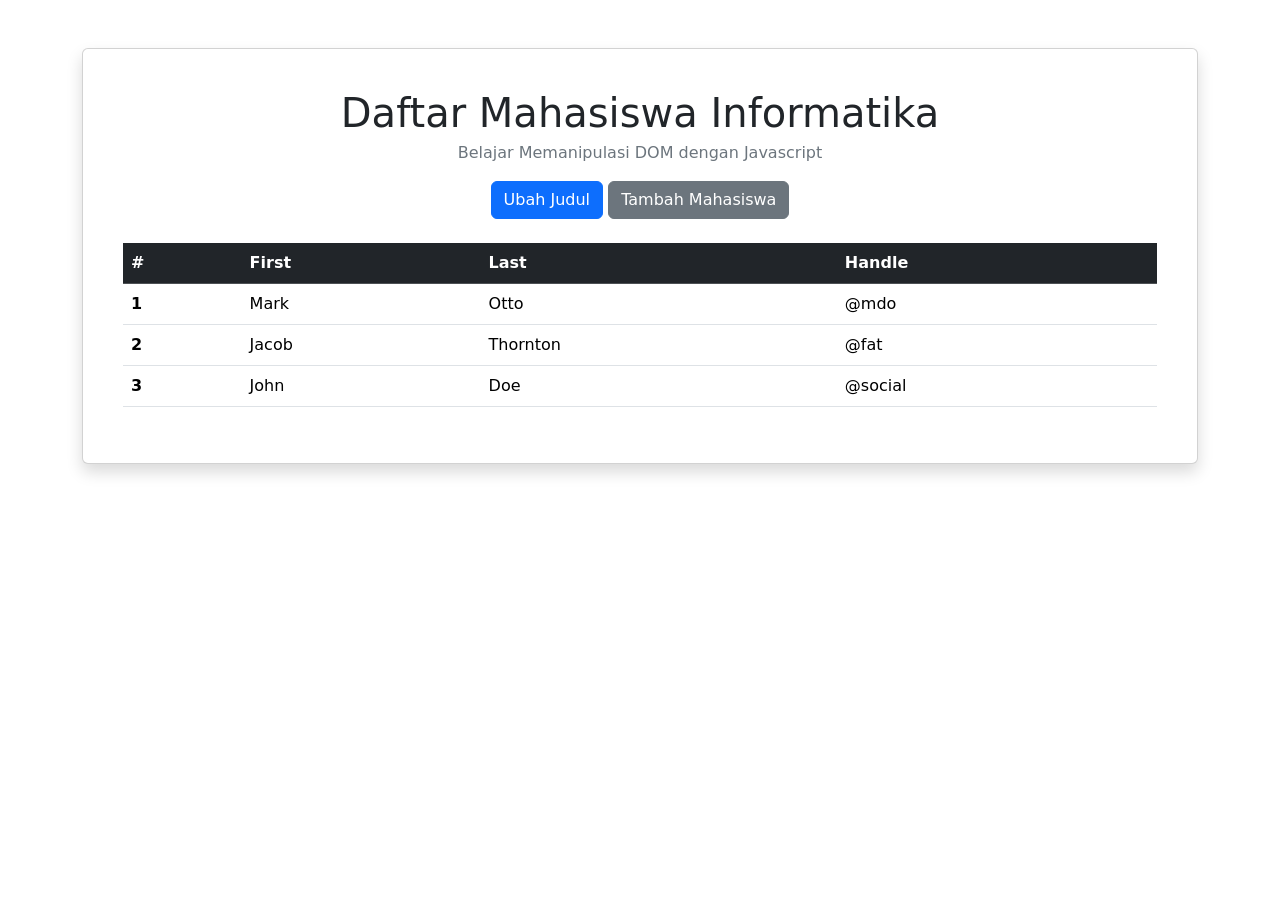
<file: Learn/pertemuan-3/index.html>
<!doctype html>
<html lang="en">
  <head>
    <meta charset="UTF-8" />
    <meta name="viewport" content="width=device-width, initial-scale=1.0" />
    <title>Document</title>
    <link rel="stylesheet" href="style.css" />
    <link
      href="https://cdn.jsdelivr.net/npm/bootstrap@5.3.8/dist/css/bootstrap.min.css"
      rel="stylesheet"
      integrity="sha384-sRIl4kxILFvY47J16cr9ZwB07vP4J8+LH7qKQnuqkuIAvNWLzeN8tE5YBujZqJLB"
      crossorigin="anonymous"
    />
  </head>

  <body id="body">
    <div class="container mt-5">
      <div class="card shadow p-4">
        <div class="card-body">
          <h1 id="judul" class="text-center mb-1">
            Daftar Mahasiswa Informatika
          </h1>
          <p class="text-center text-secondary">
            Belajar Memanipulasi DOM dengan Javascript
          </p>
          <div class="text-center mb-4">
            <button type="button" id="ubah-judul" class="btn btn-primary">
              Ubah Judul
            </button>
            <button type="button" id="tambah" class="btn btn-secondary">
              Tambah Mahasiswa
            </button>
          </div>
          <table class="table">
            <thead class="table-dark">
              <tr>
                <th scope="col">#</th>
                <th scope="col">First</th>
                <th scope="col">Last</th>
                <th scope="col">Handle</th>
              </tr>
            </thead>
            <tbody id="tabelBody">
              <tr>
                <th scope="row">1</th>
                <td>Mark</td>
                <td>Otto</td>
                <td>@mdo</td>
              </tr>
              <tr>
                <th scope="row">2</th>
                <td>Jacob</td>
                <td>Thornton</td>
                <td>@fat</td>
              </tr>
              <tr>
                <th scope="row">3</th>
                <td>John</td>
                <td>Doe</td>
                <td>@social</td>
              </tr>
            </tbody>
          </table>
        </div>
      </div>
    </div>
  </body>
  <script src="script.js"></script>
</html>
</file>
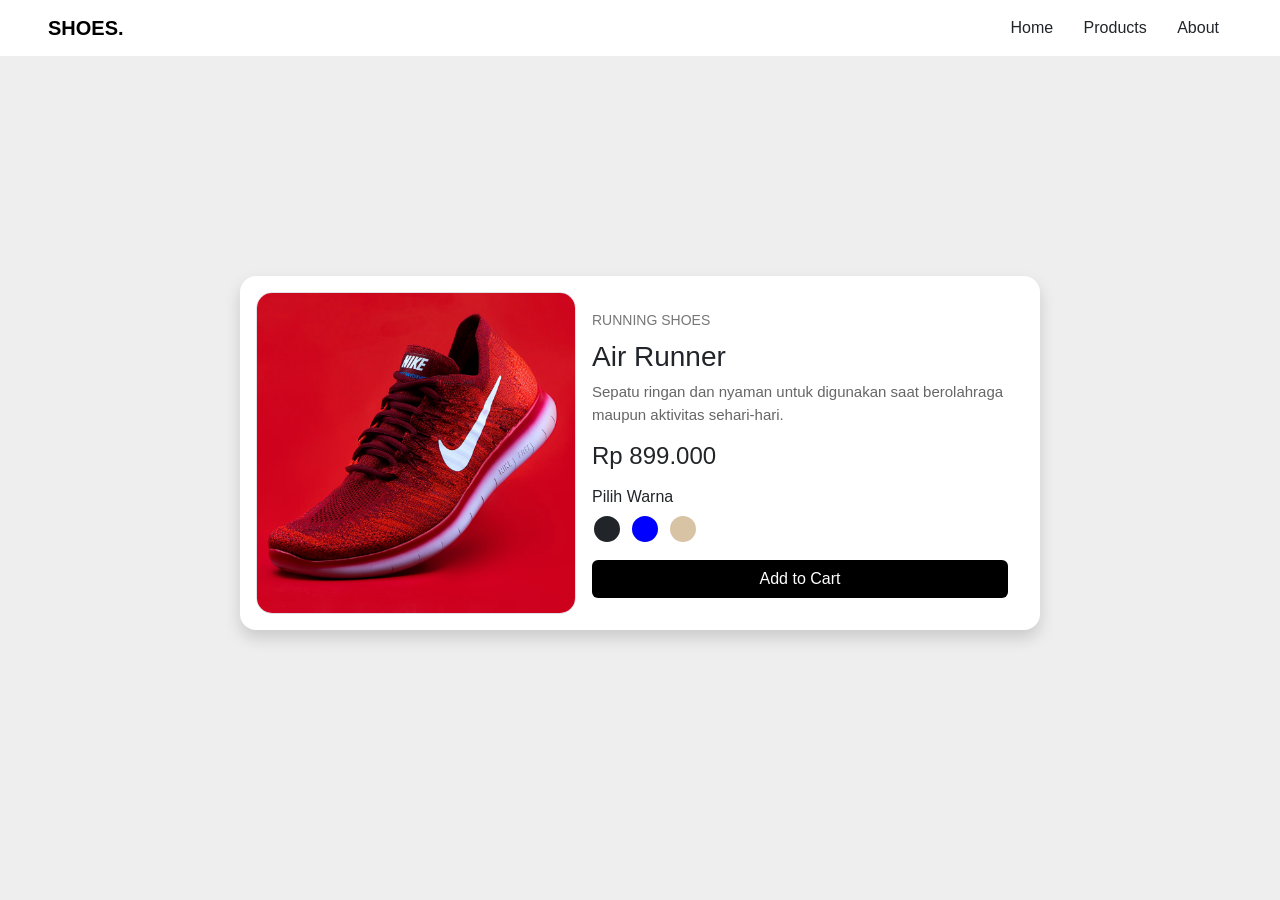
<file: Tugas/latihan-quiz/index.html>
<!doctype html>
<html lang="en">
    <head>
        <meta charset="UTF-8" />
        <meta name="viewport" content="width=device-width, initial-scale=1.0" />
        <title>Shoes Store</title>
        <link
            href="https://cdn.jsdelivr.net/npm/bootstrap@5.3.8/dist/css/bootstrap.min.css"
            rel="stylesheet"
            integrity="sha384-sRIl4kxILFvY47J16cr9ZwB07vP4J8+LH7qKQnuqkuIAvNWLzeN8tE5YBujZqJLB"
            crossorigin="anonymous"
        />
        <link rel="stylesheet" href="style.css" />
    </head>
    <body>
        <nav class="navbar">
            <div class="container-fluid px-5">
                <a class="navbar-brand fw-bold">SHOES.</a>
                <div class="">
                    <button type="button" class="btn btn-nav">Home</button>
                    <button type="button" class="btn btn-nav">Products</button>
                    <button type="button" class="btn btn-nav">About</button>
                </div>
            </div>
        </nav>

        <div class="container d-flex justify-content-center align-items-center">
            <div
                class="card mb-3 p-3 border-0 shadow rounded-4"
                style="max-width: 800px"
                id="bg-card"
            >
                <div class="row g-0">
                    <div class="col-md-5">
                        <img
                            src="shoe.avif"
                            class="img-fluid border rounded-4"
                            alt="Shoe"
                            style="height: 100%; object-fit: cover"
                        />
                    </div>
                    <div class="col-md-7">
                        <div class="card-body">
                            <span
                                class="fw-thin"
                                style="color: #777777; font-size: 14px"
                                >RUNNING SHOES</span
                            >
                            <h3 class="card-title mt-2">Air Runner</h3>
                            <p
                                class="card-text"
                                style="font-size: 15px; color: #666666"
                            >
                                Sepatu ringan dan nyaman untuk digunakan saat
                                berolahraga maupun aktivitas sehari-hari.
                            </p>
                            <h4 class="mb-3">Rp 899.000</h4>
                            <h6 class="">Pilih Warna</h6>
                            <div class="d-flex gap-2">
                                <button
                                    type="button"
                                    class="bulat bg-dark border border-2 border-white rounded-circle"
                                    onclick="klikTombolHitam()"
                                ></button>
                                <button
                                    type="button"
                                    class="bulat bg-blue border border-2 border-white rounded-circle"
                                    onclick="klikTombolBiru()"
                                ></button>
                                <button
                                    type="button"
                                    class="bulat bg-cream border border-2 border-white rounded-circle"
                                    onclick="klikTombolCream()"
                                ></button>
                            </div>
                            <div class="d-grid gap-2 mt-3">
                                <button
                                    class="btn btn-add"
                                    type="button"
                                    onclick="
                                        alert(
                                            `Fitur masih belum dibuat wkkwkwkwkkwk`,
                                        )
                                    "
                                >
                                    Add to Cart
                                </button>
                            </div>
                        </div>
                    </div>
                </div>
            </div>
        </div>
    </body>
    <script src="script.js"></script>
</html>
</file>
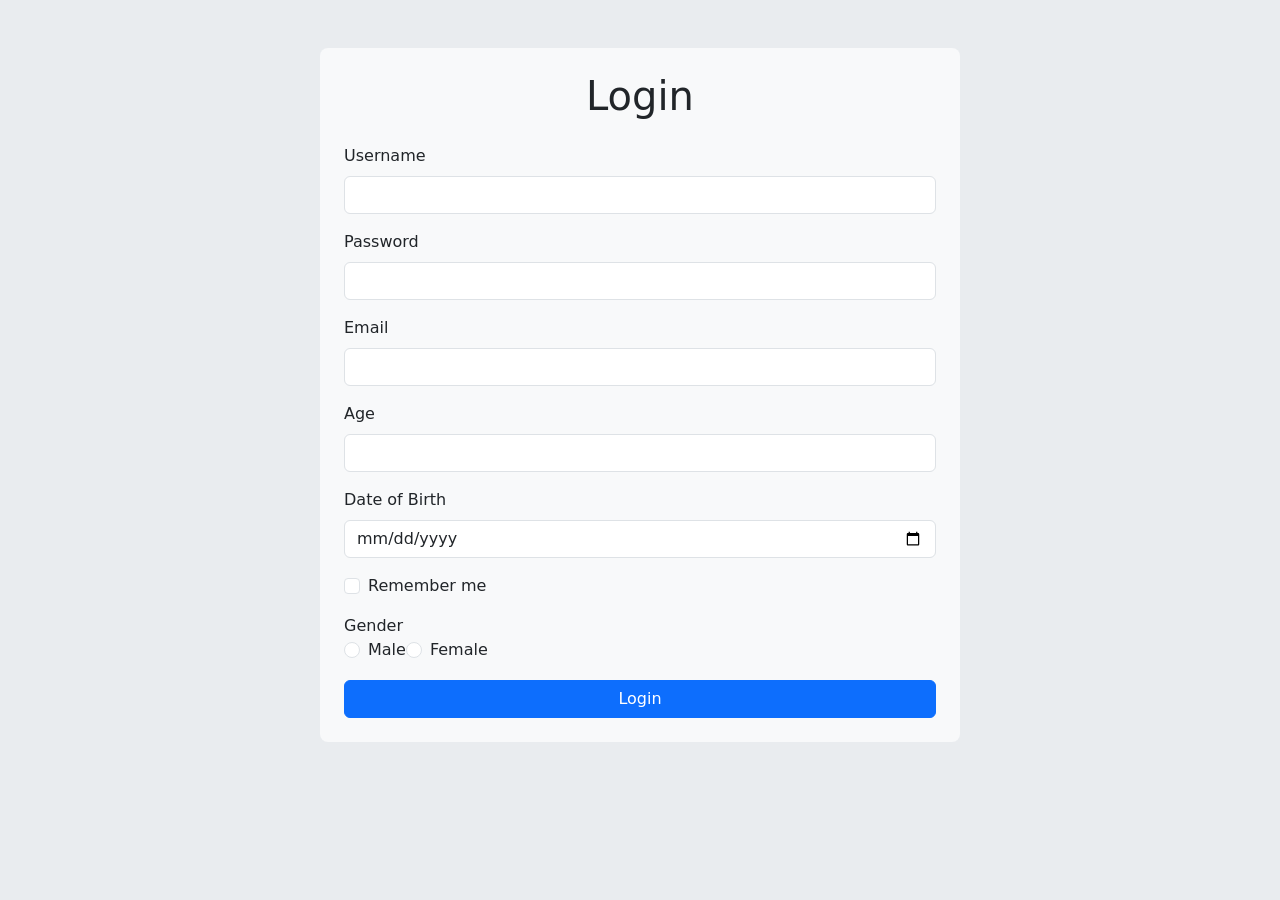
<file: Tugas/tugas-1/index.html>
<!doctype html>
<html lang="en">
  <head>
    <meta charset="UTF-8" />
    <meta name="viewport" content="width=device-width, initial-scale=1.0" />
    <title>Login</title>
    <link
      href="https://cdn.jsdelivr.net/npm/bootstrap@5.3.8/dist/css/bootstrap.min.css"
      rel="stylesheet"
      integrity="sha384-sRIl4kxILFvY47J16cr9ZwB07vP4J8+LH7qKQnuqkuIAvNWLzeN8tE5YBujZqJLB"
      crossorigin="anonymous"
    />
  </head>
  <body class="bg-body-secondary">
    <div class="w-50 container bg-light mt-5 p-4 rounded-3">
      <h1 class="text-center pb-3">Login</h1>
      <form action="home_page.html" method="get">
        <div class="mb-3">
          <label for="Username" class="form-label">Username</label>
          <input type="text" class="form-control" id="Username" required />
        </div>
        <div class="mb-3">
          <label for="Password" class="form-label">Password</label>
          <input type="password" class="form-control" id="Password" required />
        </div>
        <div class="mb-3">
          <label for="Email" class="form-label">Email</label>
          <input type="email" class="form-control" id="Email" required />
        </div>
        <div class="mb-3">
          <label for="Age" class="form-label">Age</label>
          <input type="number" class="form-control" id="Age" required />
        </div>
        <div class="mb-3">
          <label class="form-label" for="Date">Date of Birth</label>
          <input type="date" class="form-control" id="Date" required />
        </div>
        <div class="mb-3 form-check">
          <input type="checkbox" class="form-check-input" id="Remember" />
          <label class="form-check-label" for="Remember">Remember me</label>
        </div>
        <span>Gender</span>
        <div class="d-flex justify-content-between pb-3" style="width: 18%">
          <div class="form-check">
            <input class="form-check-input" type="radio" id="radio1" required />
            <label class="form-check-label" for="radio1"> Male </label>
          </div>
          <div class="form-check">
            <input class="form-check-input" type="radio" id="radio2" required />
            <label class="form-check-label" for="radio2"> Female </label>
          </div>
        </div>
        <div class="d-grid gap-2">
          <button class="btn btn-primary" type="submit">Login</button>
        </div>
      </form>
    </div>
  </body>
</html>
</file>
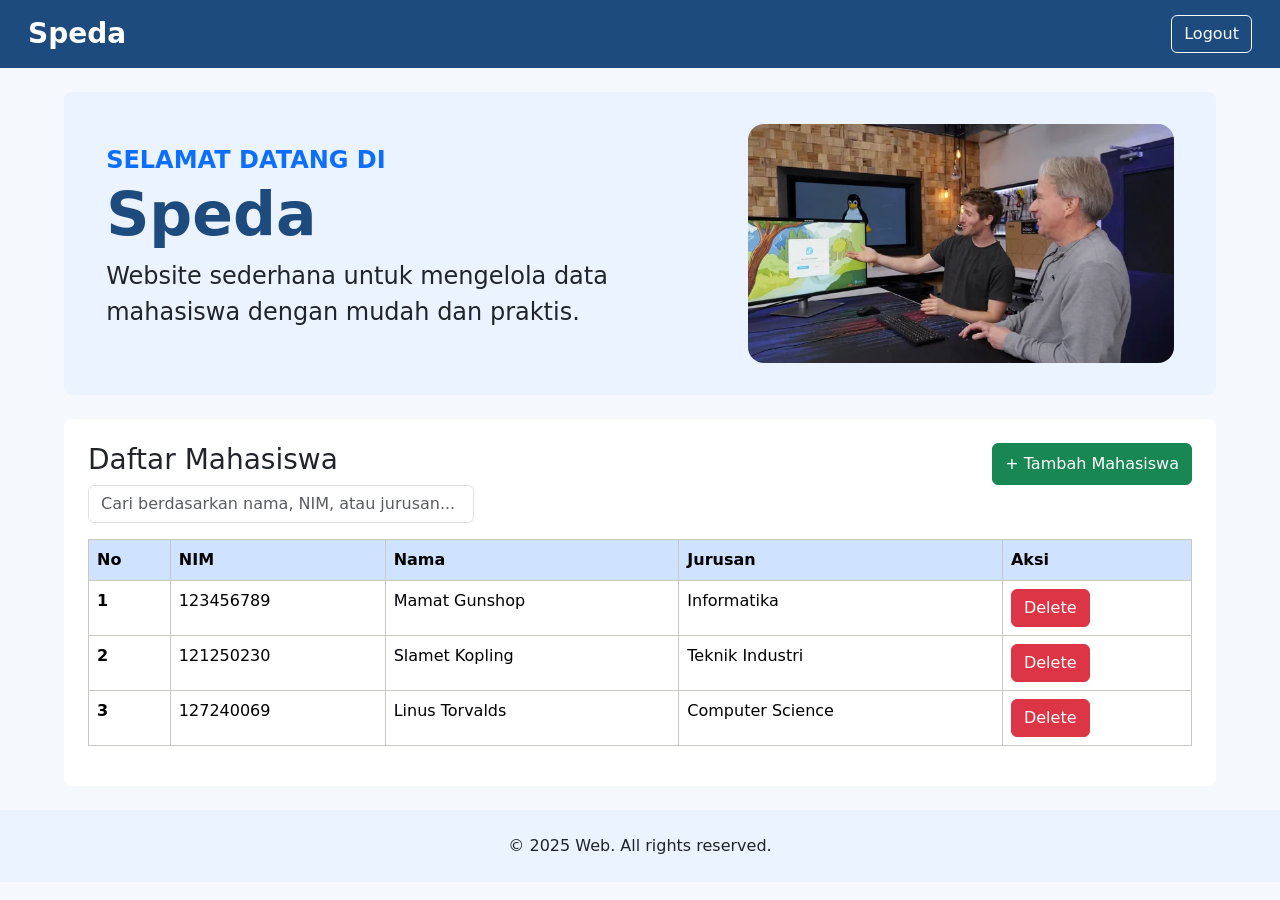
<file: Tugas/tugas-1/home_page.html>
<!doctype html>
<html lang="en">
  <head>
    <meta charset="UTF-8" />
    <meta name="viewport" content="width=device-width, initial-scale=1.0" />
    <title>Homepage</title>
    <link
      href="https://cdn.jsdelivr.net/npm/bootstrap@5.3.8/dist/css/bootstrap.min.css"
      rel="stylesheet"
      integrity="sha384-sRIl4kxILFvY47J16cr9ZwB07vP4J8+LH7qKQnuqkuIAvNWLzeN8tE5YBujZqJLB"
      crossorigin="anonymous"
    />
    <style>
      td,
      th {
        border: 1px solid #c9c9c1;
      }
    </style>
  </head>
  <body class="" style="background-color: #f5f8fd">
    <nav class="navbar px-3 py-2" style="background-color: #1d4b7e">
      <div class="container-fluid">
        <span class="navbar-brand text-white fw-bold fs-3">Speda</span>
        <a href="index.html" class="btn btn-outline-light">Logout</a>
      </div>
    </nav>

    <div class="mx-auto" style="width: 90%">
      <div
        class="my-4 px-3 py-2 rounded-3 d-flex justify-content-evenly align-items-center"
        style="background-color: #eaf3ff"
      >
        <div class="" style="width: 55%">
          <span class="fs-4 fw-bold text-primary">SELAMAT DATANG DI</span>
          <h1 class="fw-bold" style="color: #1d4b7e; font-size: 60px">Speda</h1>
          <p class="fw-light fs-4">
            Website sederhana untuk mengelola data mahasiswa dengan mudah dan
            praktis.
          </p>
        </div>
        <div class="py-4" style="width: 38%">
          <img
            src="linus-torvalds.webp"
            class="rounded-4"
            alt=""
            width="100%"
          />
        </div>
      </div>

      <div class="bg-white w-100 shadow-md p-4 rounded-3">
        <div class="d-flex justify-content-between">
          <h3 class="w-50">Daftar Mahasiswa</h3>
          <div class="w-50 d-flex justify-content-end">
            <button type="button" class="btn btn-success" id="tombolTambahMhs">
              + Tambah Mahasiswa
            </button>
          </div>
        </div>
        <div class="input-group mb-3" style="width: 35%">
          <input
            type="text"
            class="form-control"
            placeholder="Cari berdasarkan nama, NIM, atau jurusan..."
            aria-label="Username"
            aria-describedby="basic-addon1"
          />
        </div>
        <div class="">
          <table class="table">
            <thead>
              <tr class="table-primary">
                <th scope="col">No</th>
                <th scope="col">NIM</th>
                <th scope="col">Nama</th>
                <th scope="col">Jurusan</th>
                <th scope="col">Aksi</th>
              </tr>
            </thead>
            <tbody>
              <tr>
                <th scope="row">1</th>
                <td>123456789</td>
                <td>Mamat Gunshop</td>
                <td>Informatika</td>
                <td>
                  <button type="button" class="btn btn-danger">Delete</button>
                </td>
              </tr>
              <tr>
                <th scope="row">2</th>
                <td>121250230</td>
                <td>Slamet Kopling</td>
                <td>Teknik Industri</td>
                <td>
                  <button type="button" class="btn btn-danger">Delete</button>
                </td>
              </tr>
              <tr>
                <th scope="row">3</th>
                <td>127240069</td>
                <td>Linus Torvalds</td>
                <td>Computer Science</td>
                <td>
                  <button type="button" class="btn btn-danger">Delete</button>
                </td>
              </tr>
            </tbody>
          </table>
        </div>
      </div>
    </div>

    <div class="mt-4 py-4 text-center" style="background-color: #eaf3ff">
      <span class="">© 2025 Web. All rights reserved.</span>
    </div>
  </body>
  <script>
    const tombolTambahMhs = document.getElementById("tombolTambahMhs");
    tombolTambahMhs.addEventListener("click", function () {
      alert("Fitur belum tersedia 🤓");
    });
  </script>
</html>
</file>
<file: Learn/pertemuan-3/style.css>

</file>
<file: Tugas/latihan-quiz/style.css>
* {
    font-family: Arial, sans-serif;
}

body {
    background-color: #eeeeee;
}

.navbar {
    background-color: #ffffff;
}

.container {
    height: 90vh;
}

.card {
    background-color: #ffffff;
}

.bulat {
    width: 30px;
    height: 30px;
}

.bg-dark {
    background-color: #000000;
}

.bg-blue {
    background-color: blue;
}

.bg-cream {
    background-color: #d8c3a5;
}

.btn-add {
    background-color: #000000;
    color: white;
}

.btn-add:hover,
.btn-nav:hover {
    background-color: #444444;
    color: #eeeeee;
}
</file>
